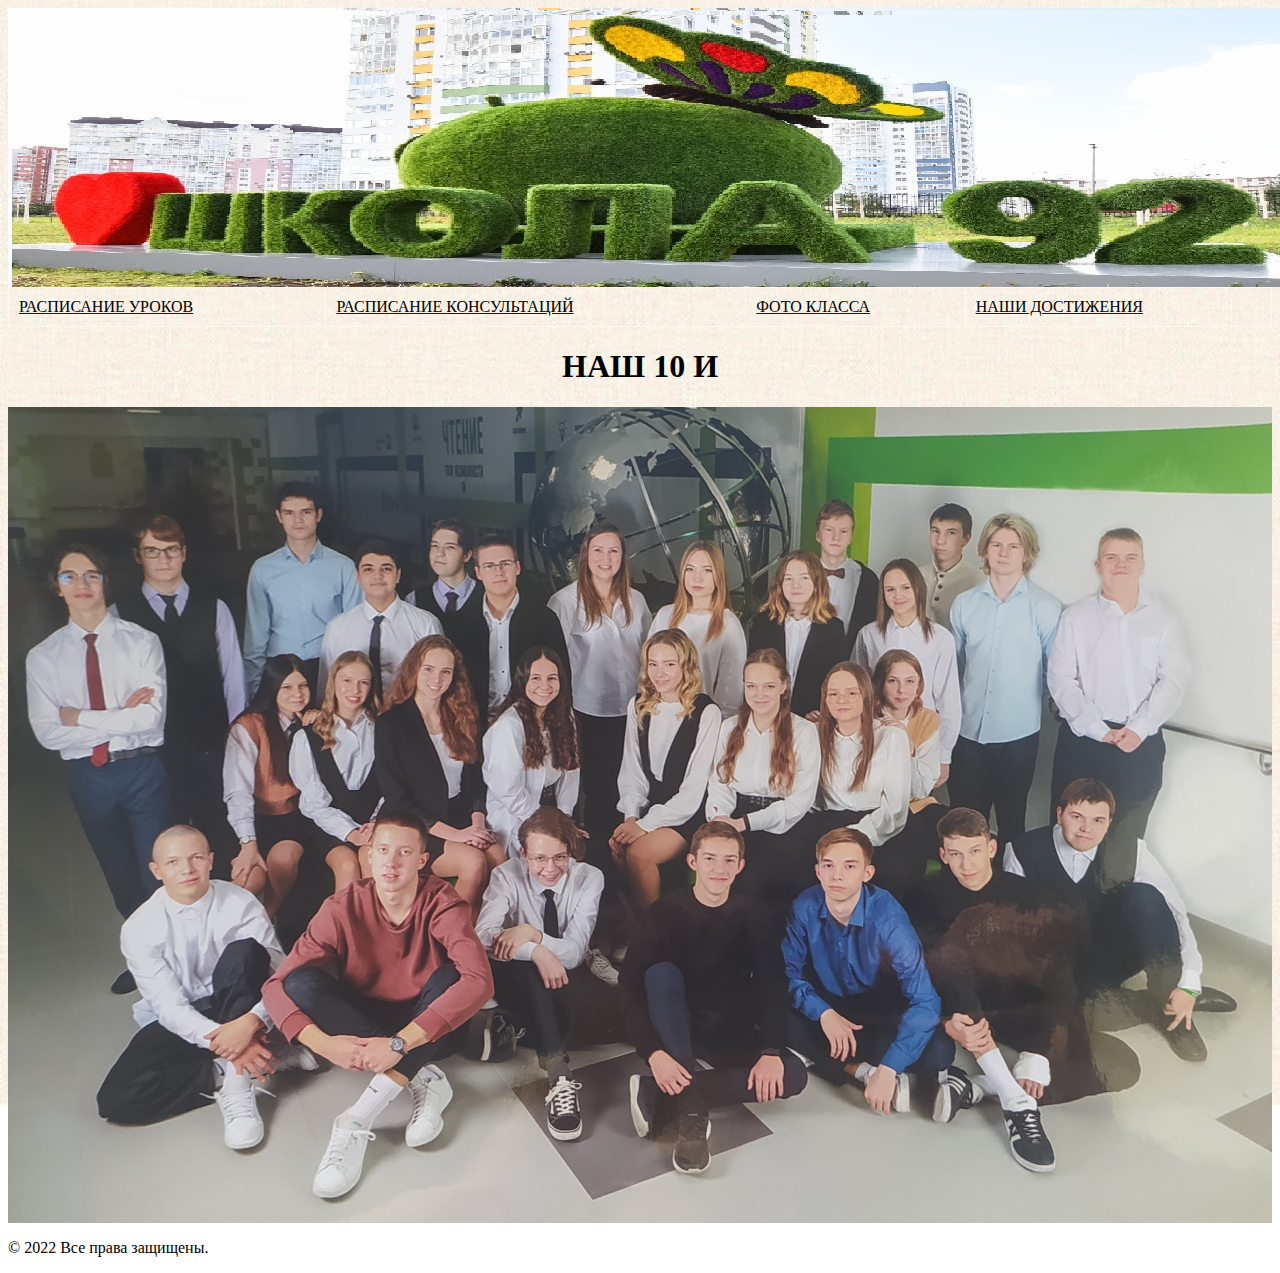
<file: index.html>
﻿<!DOCTYPE>
<html>
<head>
<title>Блог 10И класса</title>
<link rel="stylesheet" href="фон.css">
</head>
<body>
<img src="images/36.jpg" border="0">
<head>
<center>
<link rel="stylesheet" href="основная страница.css">
<table border="1" width="100%">
<tr><td><a href="https://nastasijka.github.io/10i/"><FONT COLOR="Black">РАСПИСАНИЕ УРОКОВ</FONT></a></td><td><a href="https://nastasijka.github.io/10i2/"><FONT COLOR="black">РАСПИСАНИЕ КОНСУЛЬТАЦИЙ</FONT></a></td><td><a href="https://nastasijka.github.io/10i3/"><FONT COLOR="black">ФОТО КЛАССА</FONT></a></li></td><td><a href="https://nastasijka.github.io/10i4/"><FONT COLOR="black">НАШИ ДОСТИЖЕНИЯ</FONT></a></li></td></tr>
</table>
</center>
</head>
<center>
<h1>НАШ 10 И</h1>
<img src="images/16.jpg"width="100%">
</center>
<div>
<div class="footer">
<p>© 2022 Все права защищены.</p>
</div>
</body>
</html>
</file>
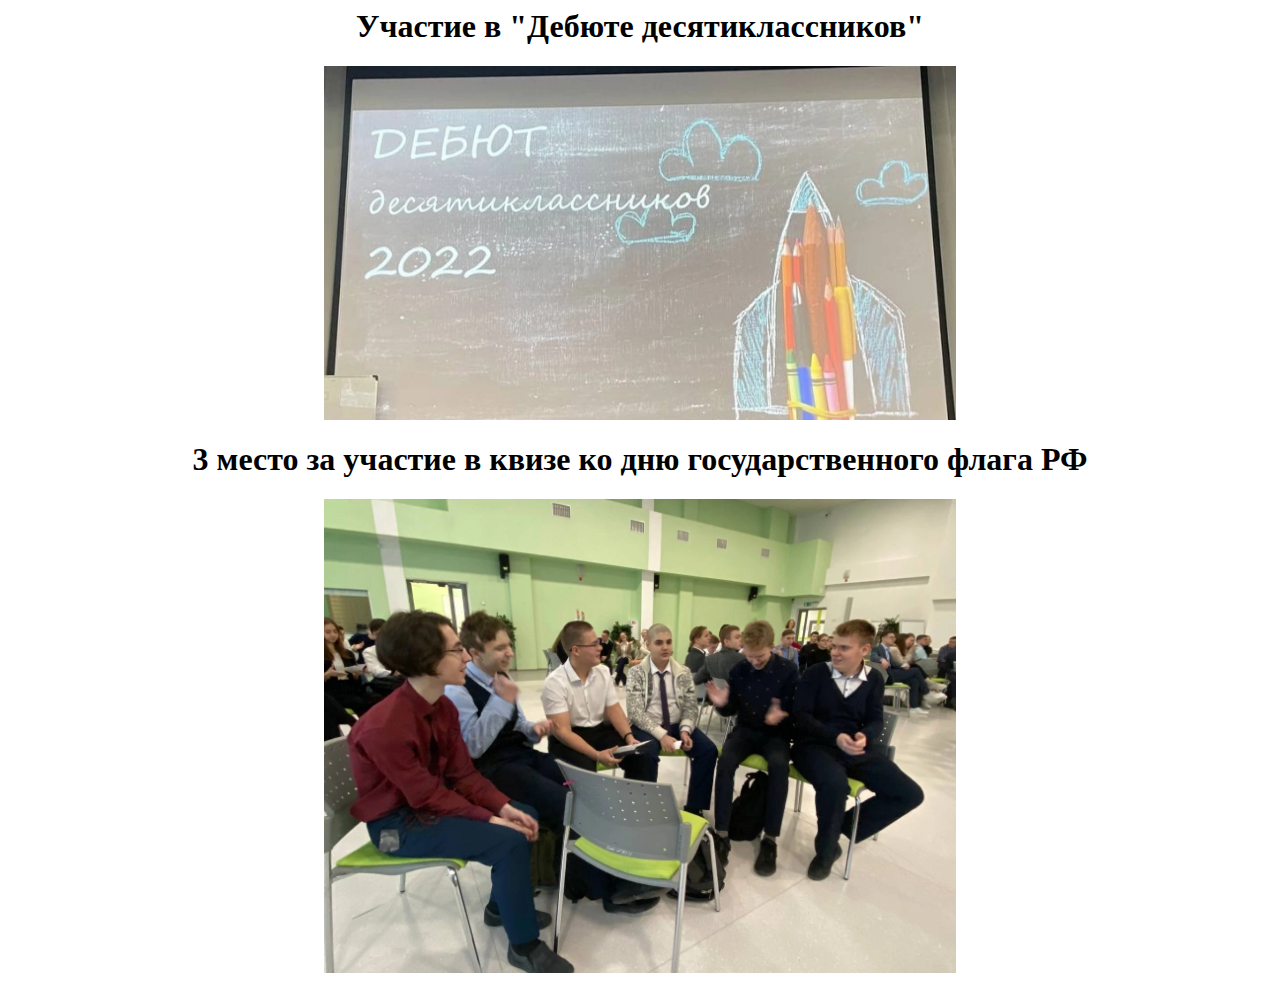
<file: index (2).html>
﻿<html>
<head>
<title>Список класса</title>
</head>
<center>
<h1>Участие в "Дебюте десятиклассников"</h1>
<img src="images/78.jpg"width="50%">
<h1>3 место за участие в квизе ко дню государственного флага РФ</h1>
<img src="images/79.jpg"width="50%">
</center>
</html>
</file>
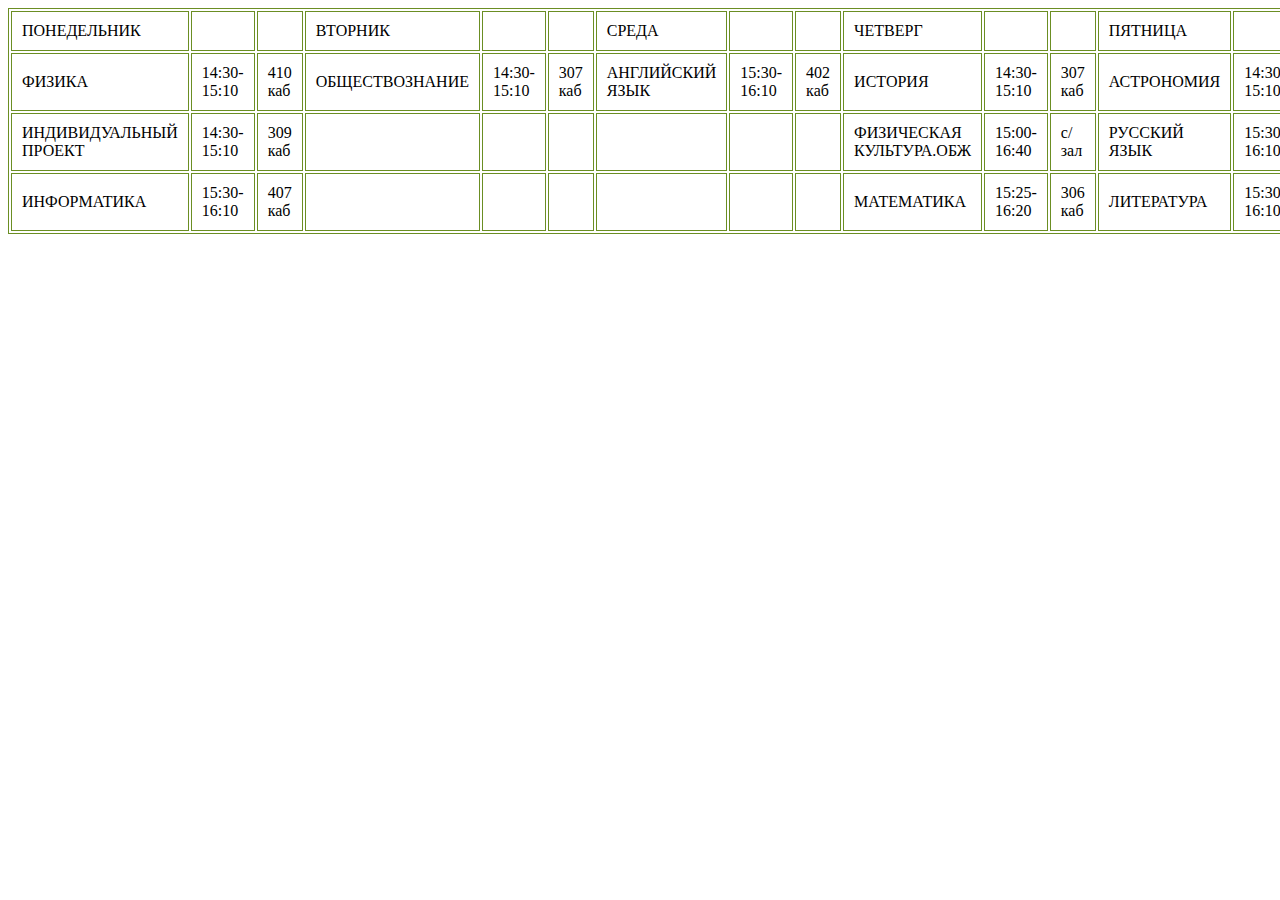
<file: index (3).html>
<html>
<head>
<title>Расписание консультаций</title>
<link rel="stylesheet" href="расп конс.css">
</head>
<body>
<table border="0" width="100%">
<tr><td width="12%">ПОНЕДЕЛЬНИК</td><td width="4%"></td><td width="4%"></td><td width="12%">ВТОРНИК</td><td width="4%"></td><td width="4%"></td><td width="12%">СРЕДА</td><td width="4%"></td><td width="4%"></td><td width="12%">ЧЕТВЕРГ</td><td width="4%"></td><td width="4%"></td><td width="12%">ПЯТНИЦА</td><td width="4%"></td><td width="4%"></td>
<tr><td width="12%">ФИЗИКА</td><td width="4%">14:30-15:10</td><td width="4%"> 410 каб</td><td width="12%">ОБЩЕСТВОЗНАНИЕ</td><td width="4%">14:30-15:10</td><td width="4%">307 каб</td><td width="12%">АНГЛИЙСКИЙ ЯЗЫК</td><td width="4%">15:30-16:10</td><td width="4%">402 каб</td><td width="12%">ИСТОРИЯ</td><td width="4%">14:30-15:10</td><td width="4%">307 каб</td><td width="12%">АСТРОНОМИЯ</td><td width="4%">14:30-15:10</td><td width="4%">411 каб</td>
<tr><td width="12%">ИНДИВИДУАЛЬНЫЙ ПРОЕКТ</td><td width="4%">14:30-15:10</td><td width="4%"> 309 каб</td><td width="12%"></td><td width="4%"></td><td width="4%"></td><td width="12%"></td><td width="4%"></td><td width="4%"></td><td width="12%">ФИЗИЧЕСКАЯ КУЛЬТУРА.ОБЖ</td><td width="4%">15:00-16:40</td><td width="4%">с/зал</td><td width="12%">РУССКИЙ ЯЗЫК</td><td width="4%">15:30-16:10</td><td width="4%">201 каб</td>
<tr><td width="12%">ИНФОРМАТИКА</td><td width="4%">15:30-16:10</td><td width="4%">407 каб</td><td width="12%"></td><td width="4%"></td><td width="4%"></td><td width="12%"></td><td width="4%"></td><td width="4%"></td><td width="12%">МАТЕМАТИКА</td><td width="4%">15:25-16:20</td><td width="4%">306 каб</td><td width="12%">ЛИТЕРАТУРА</td><td width="4%">15:30-16:10</td><td width="4%">201 каб</td>
</table>
</html>
</file>
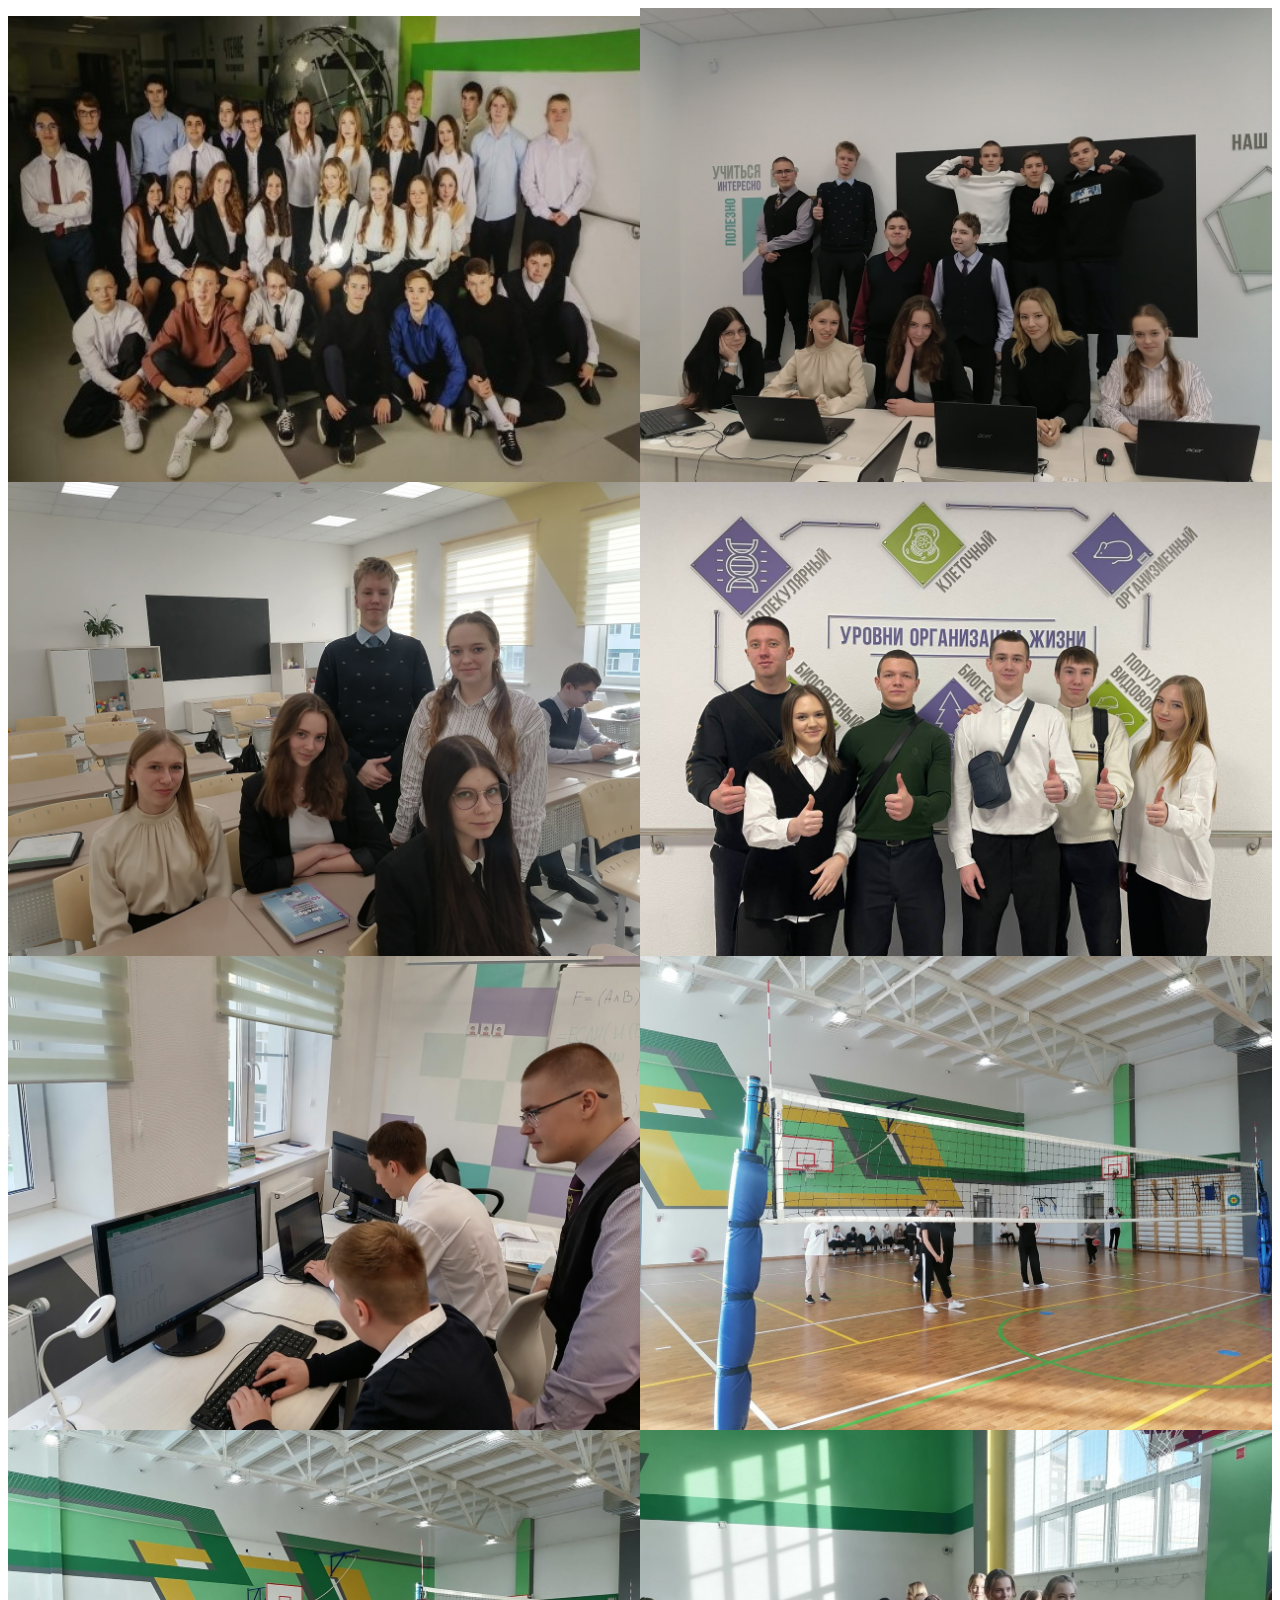
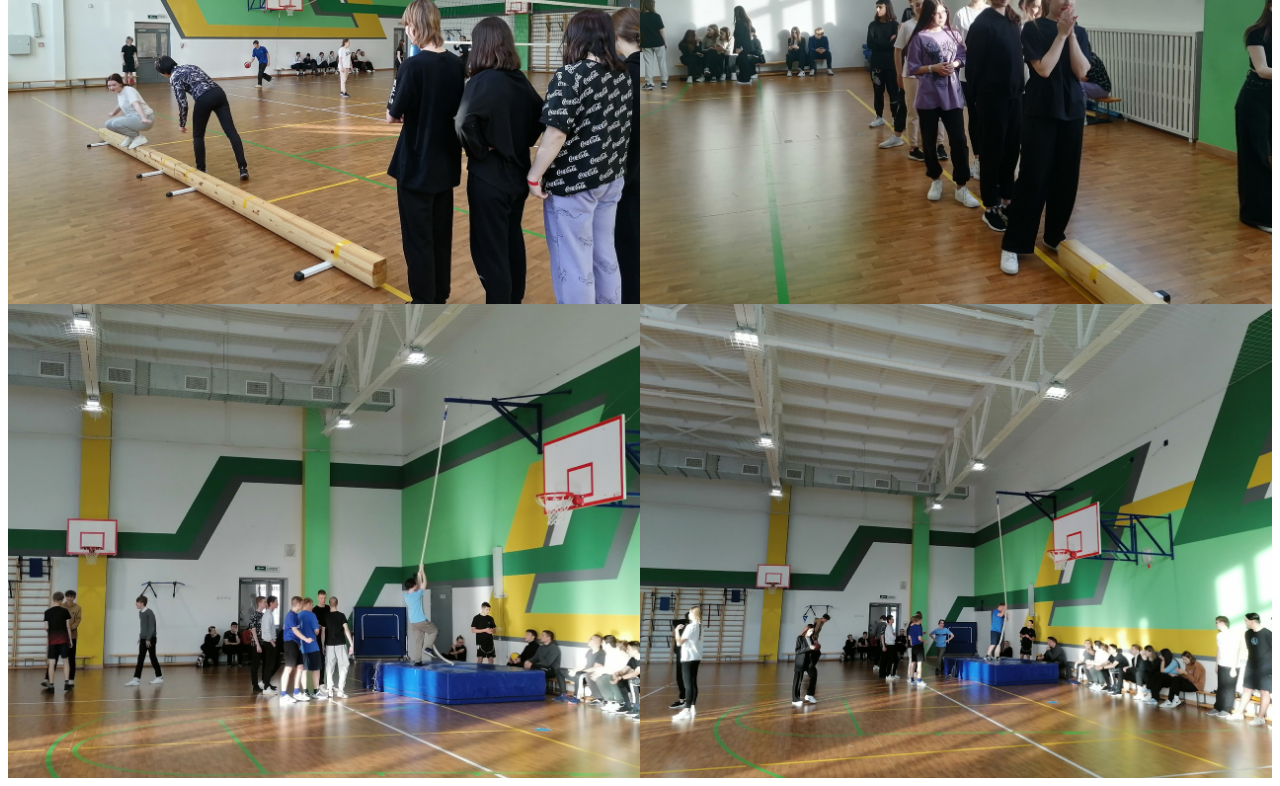
<file: index (5).html>
﻿<html>
<head>
<title>Фото класса</title>
</head>
<body>
<img src="images/1112.jpg"width="50%"><img src="images/12.jpg"width="50%">
<img src="images/14.jpg"width="50%"><img src="images/17.jpg"width="50%">
<img src="images/15.jpg"width="50%"><img src="images/115.jpg"width="50%">
<img src="images/116.jpg"width="50%"><img src="images/117.jpg"width="50%">
<img src="images/118.jpg"width="50%"><img src="images/119.jpg"width="50%">
</html>
</file>
<file: фон.css>
html {

background-image: url(images/11.jpg);

background-repeat: no-repeat;

background-position: center center;

background-attachment: fixed;

-webkit-background-size: cover;

-moz-background-size: cover;

-o-background-size: cover;

background-size: cover;

}
</file>
<file: основная страница.css>
table {
  border-collapse: collapse;
   }
   TD, TH {
   
    border: 1px solid FloralWhite; /
   }
 td {padding: 10px;}
table { margin:0 auto; }
</file>
<file: расп конс.css>
table {
   border: 1px solid OliveDrab;
}

td {
   border: 1px solid OliveDrab;
}
 td {padding: 10px;}
table { margin:0 auto; }
</file>
